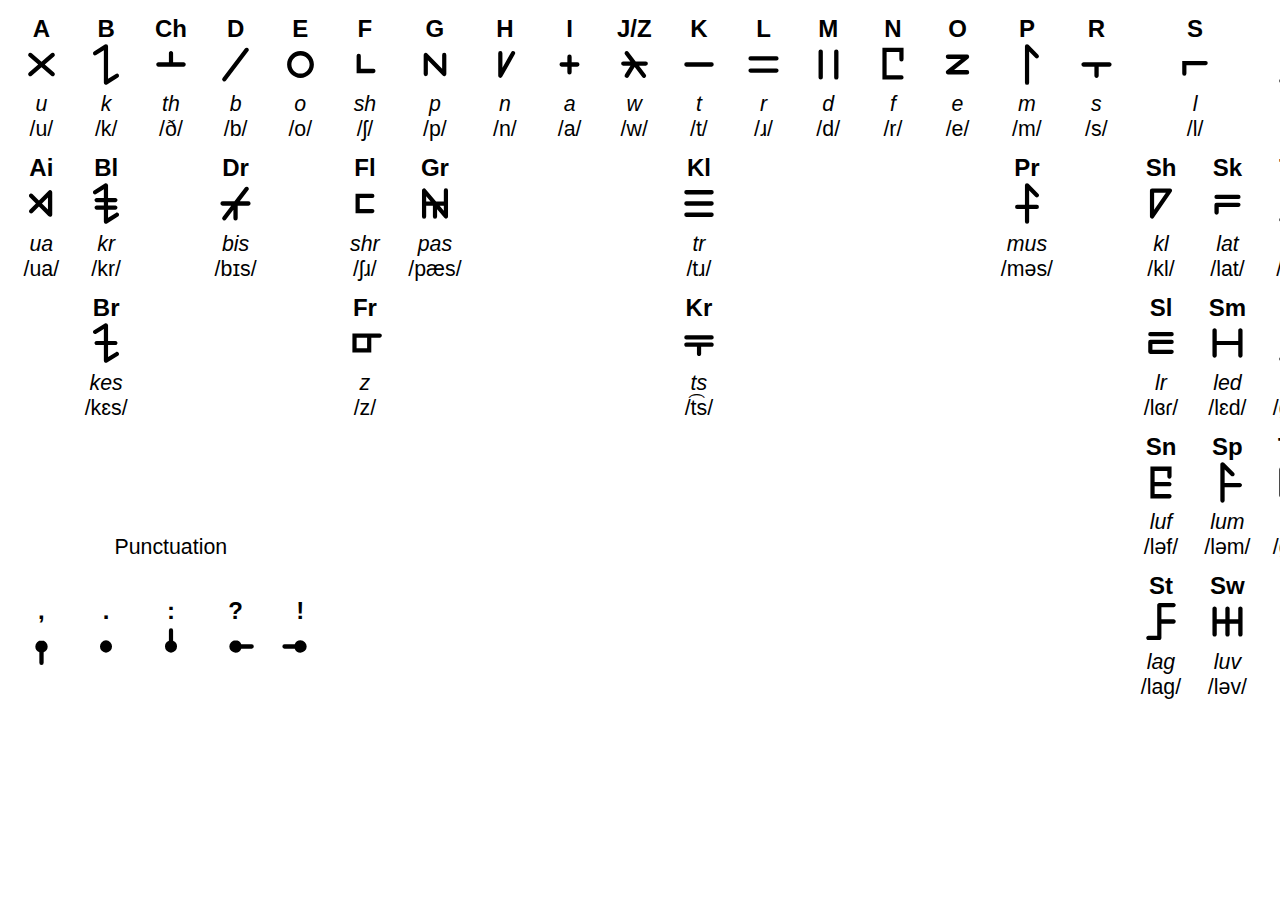
<file: chart.html>
<!DOCTYPE html>
<html>
<head>
  <meta charset='utf-8'>
  <meta http-equiv='X-UA-Compatible' content='IE=edge'>
  <title>Chart</title>
  <style>
    * {
      font-family: BlinkMacSystemFont, -apple-system, "Segoe UI", "Roboto", "Oxygen", "Ubuntu", "Cantarell", "Fira Sans", "Droid Sans", "Helvetica Neue", "Helvetica", "Arial", sans-serif;
    }
    td {
      text-align: center;
      font-size: 16pt;
      padding: 5px 10px;
    }
    td .letter {
      font-size: 18pt;
    }
  </style>
</head>
<body>
  <table id="chart">
  </table>

<script src="./translate.js"></script>
<script>
var tableRows = [
  ['a',  'b', 'ch',  'd',  'e',  'f',  'g',  'h',  'i',  'j',  'k',  'l',  'm',  'n',  'o',  'p',  'r',  's',  't',  'u',  'v',  'y'],
  ['ai', 'bl','',    'dr', '',   'fl', 'gr', '',   '',   '',   'kl', '',   '',   '',   '',   'pr', '',   'sh', 'sk', 'th', '',   '',   ''],
  ['',   'br','',    '',   '',   'fr', '',   '',   '',   '',   'kr', '',   '',   '',   '',   '',   '',   'sl', 'sm', 'tr', '',   '',   ''],
  ['Punctuation',                '',   '',   '',   '',   '',   '',   '',   '',   '',   '',   '',   '',   'sn', 'sp', 'tw', '',   '',   ''],
  [',',  '.', ':',   '?',  '!',  '',   '',   '',   '',   '',   '',   '',   '',   '',   '',   '',   '',   'st', 'sw', '',   '',   '',   ''],
];

var tableHTML = '';

for (var r = 0; r < tableRows.length; r++) {
  var row = tableRows[r]
  tableHTML += '<tr>';
  for (var c = 0; c < row.length; c++) {
    var col = row[c];
    if (col === 'Punctuation') {
      tableHTML += '<td colspan="5" valign="bottom">' + col + '</td>';
      continue;
    } else if (col === 's') {
      tableHTML += '<td colspan="2">';
    } else {
      tableHTML += '<td>';
    }
    if (col.length > 0) {
      var letter;
      switch (col) {
        case 'j': letter = 'J/Z'; break;
        case 'v': letter = 'V/W'; break;
        default: letter = (col.substr(0, 1).toUpperCase() + col.substr(1));
      }
      tableHTML += '<strong class="letter">' + letter + '</strong><br>';
      tableHTML += '<zirka-only size="32pt">' + col + '</zirka-only><br>';
      if (typeof Zirka.characterMap[col].ipa !== 'undefined') {
        tableHTML += '<em class="zirka-pronounce" size="16pt">' + col + '</em><br />';
        tableHTML += ' /' + Zirka.characterMap[col].ipa + '/';
      }
    }
    tableHTML += '</td>';
  }
  tableHTML += '</tr>';
}

document.getElementById('chart').innerHTML = tableHTML;

Zirka.translate();
</script>
<!-- Matomo -->
<script>
  var _paq = window._paq = window._paq || [];
  /* tracker methods like "setCustomDimension" should be called before "trackPageView" */
  _paq.push(['trackPageView']);
  _paq.push(['enableLinkTracking']);
  (function() {
    var u="//analytics.alamantus.com/";
    _paq.push(['setTrackerUrl', u+'matomo.php']);
    _paq.push(['setSiteId', '2']);
    var d=document, g=d.createElement('script'), s=d.getElementsByTagName('script')[0];
    g.async=true; g.src=u+'matomo.js'; s.parentNode.insertBefore(g,s);
  })();
</script>
<!-- End Matomo Code -->
</body>
</html>
</file>
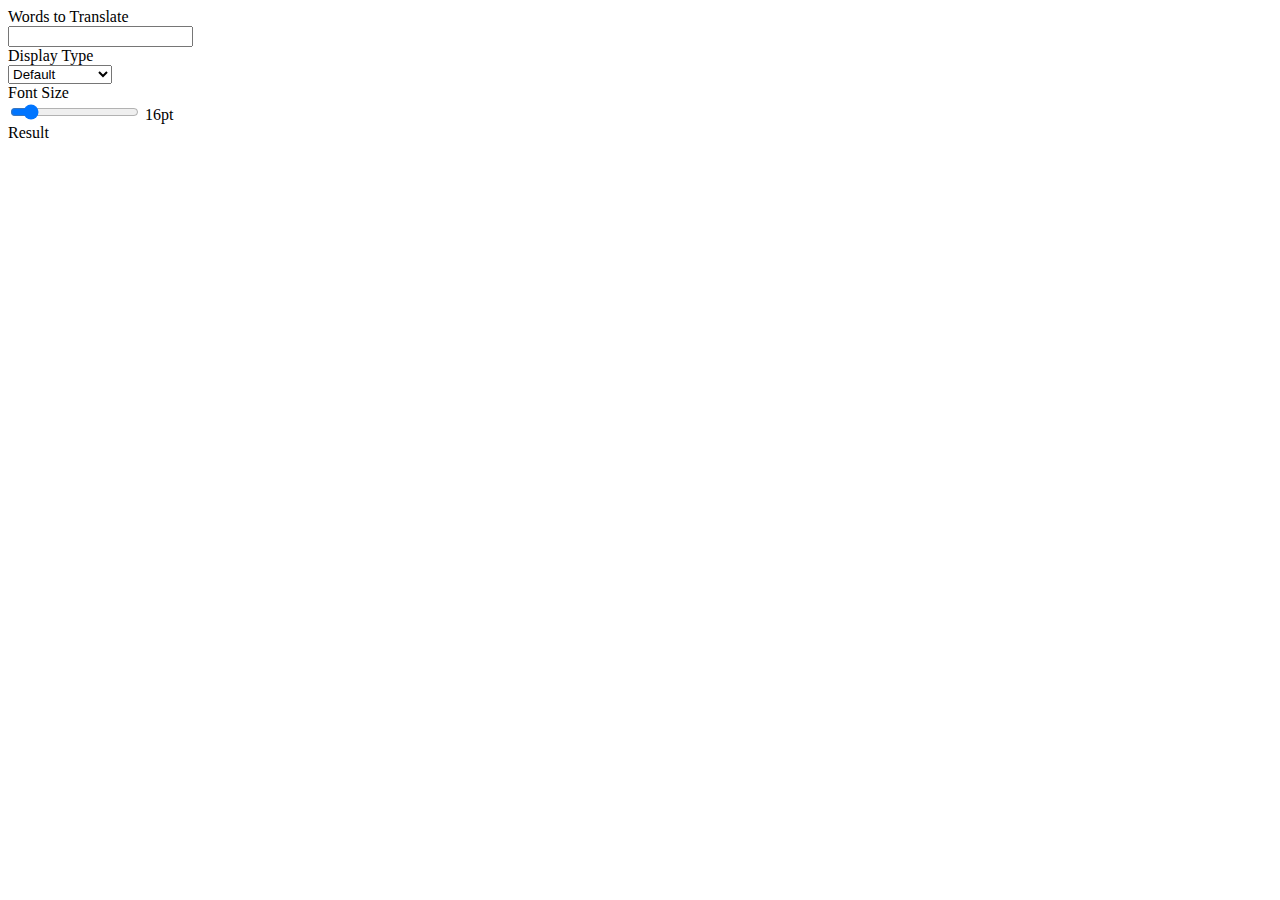
<file: demo.html>
<!DOCTYPE html>
<html>
<head>
  <title>Test</title>
</head>
<body>
<div>
  <label>
    Words to Translate<br />
    <input type="text" id="input" oninput="update()" />
  </label>
</div>
<div>
  <label>
    Display Type<br />
    <select id="outputType" onchange="update()">
      <option value="">Default</option>
      <option value="-only">Zirka Only</option>
      <option value="-pronounce">Pronunciation</option>
    </select>
  </label>
</div>
<div>
  <label>
    Font Size
    <br />
    <input id="size" type="range" value="16" min="1" max="128" step="1" onchange="this.parentNode.children[2].innerHTML = document.getElementById('size').value + 'pt';update();">
    <span>16pt</span>
  </label>
</div>

<div>
  <label>Result</label><br />
  <div id="output"></div>
</div>

<script src="./translate.js"></script>
<script>
function update() {
  var input = document.getElementById('input').value;
  var outputType = document.getElementById('outputType').value;
  var size = document.getElementById('size').value;
  var output = document.getElementById('output');
  
  output.innerHTML = '<zirka' + outputType + ' size="' + size + 'pt">'
    + input
    + '</zirka' + outputType + '>';

  Zirka.translate();
}
</script>
<!-- Matomo -->
<script>
  var _paq = window._paq = window._paq || [];
  /* tracker methods like "setCustomDimension" should be called before "trackPageView" */
  _paq.push(['trackPageView']);
  _paq.push(['enableLinkTracking']);
  (function() {
    var u="//analytics.alamantus.com/";
    _paq.push(['setTrackerUrl', u+'matomo.php']);
    _paq.push(['setSiteId', '2']);
    var d=document, g=d.createElement('script'), s=d.getElementsByTagName('script')[0];
    g.async=true; g.src=u+'matomo.js'; s.parentNode.insertBefore(g,s);
  })();
</script>
<!-- End Matomo Code -->
</body>
</html>
</file>
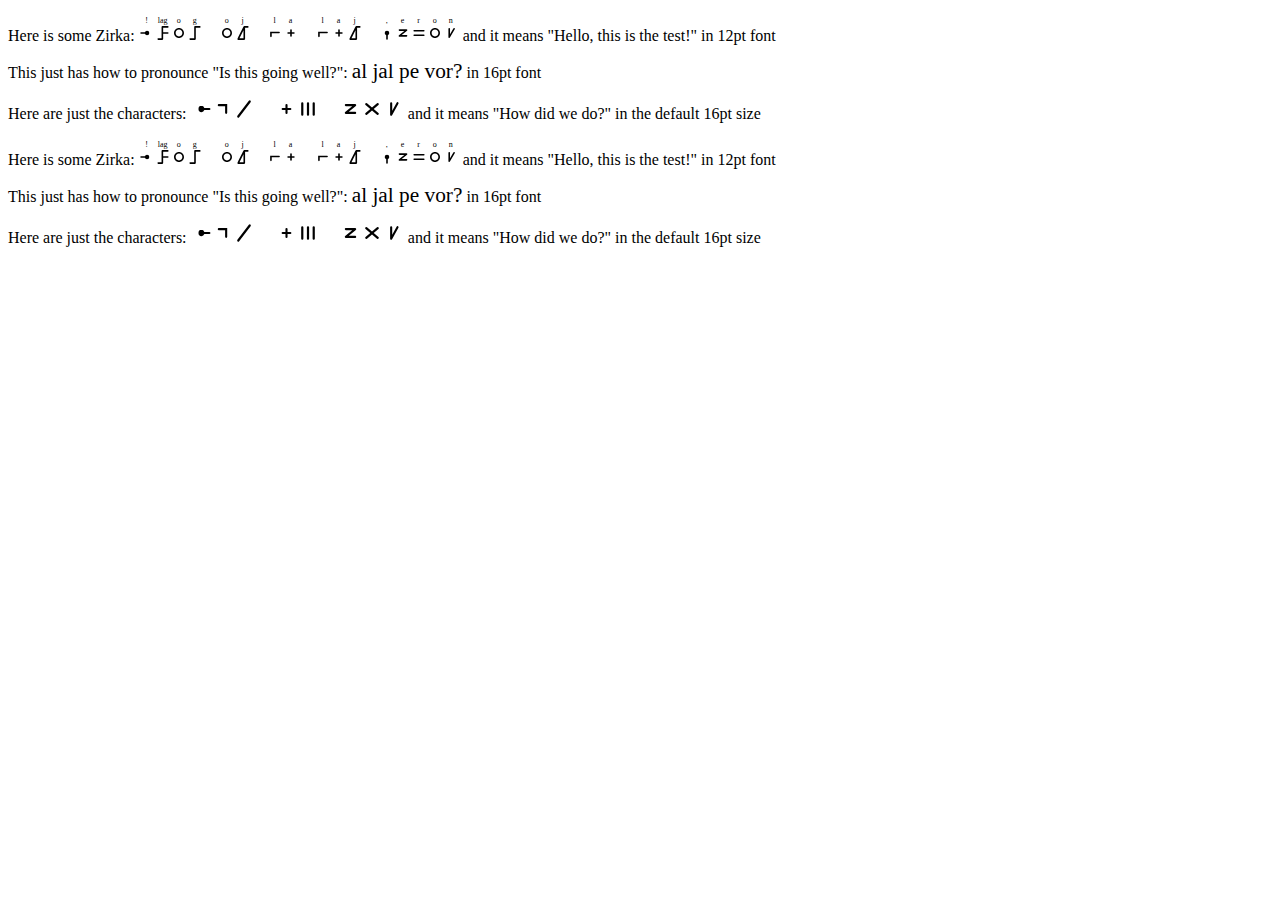
<file: test.html>
<!DOCTYPE html>
<html>
<head>
  <title>Test</title>
</head>
<body>
  <div>
    <p>Here is some Zirka: <zirka size="12pt">Helo, this is the test!</zirka> and it means "Hello, this is the test!" in 12pt font</p>
  </div>
  <div>
    <p>This just has how to pronounce "Is this going well?": <zirka-pronounce size="16pt">Is this go wel?</zirka-pronounce> in 16pt font</p>
  </div>
  <div>
    <p>Here are just the characters: <zirka-only>hao wi du?</zirka-only> and it means "How did we do?" in the default 16pt size</p>
  </div>
  <div>
    <p>Here is some Zirka: <span class="zirka" size="12pt">Helo, this is the test!</span> and it means "Hello, this is the test!" in 12pt font</p>
  </div>
  <div>
    <p>This just has how to pronounce "Is this going well?": <span class="zirka-pronounce" size="16pt">Is this go wel?</span> in 16pt font</p>
  </div>
  <div>
    <p>Here are just the characters: <span class="zirka-only">hao wi du?</span> and it means "How did we do?" in the default 16pt size</p>
  </div>
<script src="./translate.js"></script>
<!-- Matomo -->
<script>
  var _paq = window._paq = window._paq || [];
  /* tracker methods like "setCustomDimension" should be called before "trackPageView" */
  _paq.push(['trackPageView']);
  _paq.push(['enableLinkTracking']);
  (function() {
    var u="//analytics.alamantus.com/";
    _paq.push(['setTrackerUrl', u+'matomo.php']);
    _paq.push(['setSiteId', '2']);
    var d=document, g=d.createElement('script'), s=d.getElementsByTagName('script')[0];
    g.async=true; g.src=u+'matomo.js'; s.parentNode.insertBefore(g,s);
  })();
</script>
<!-- End Matomo Code -->
</body>
</html>
</file>
